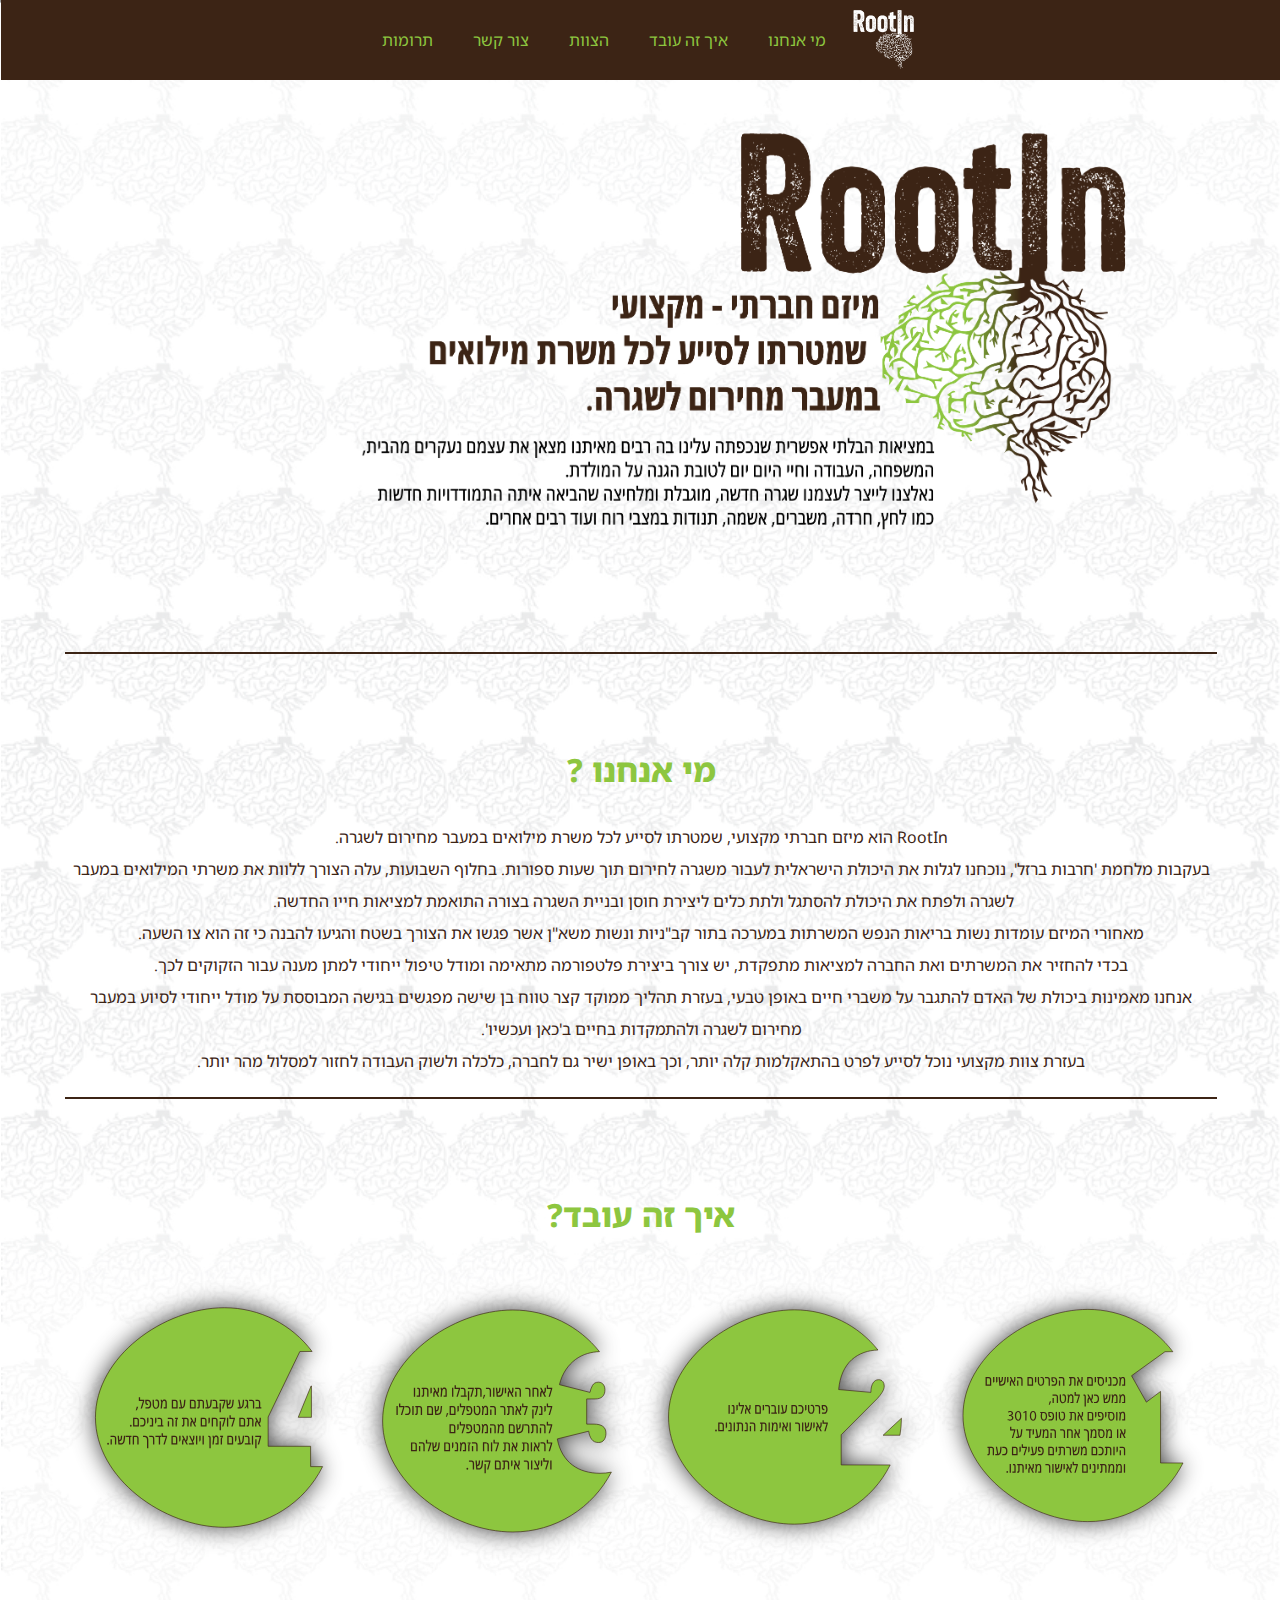
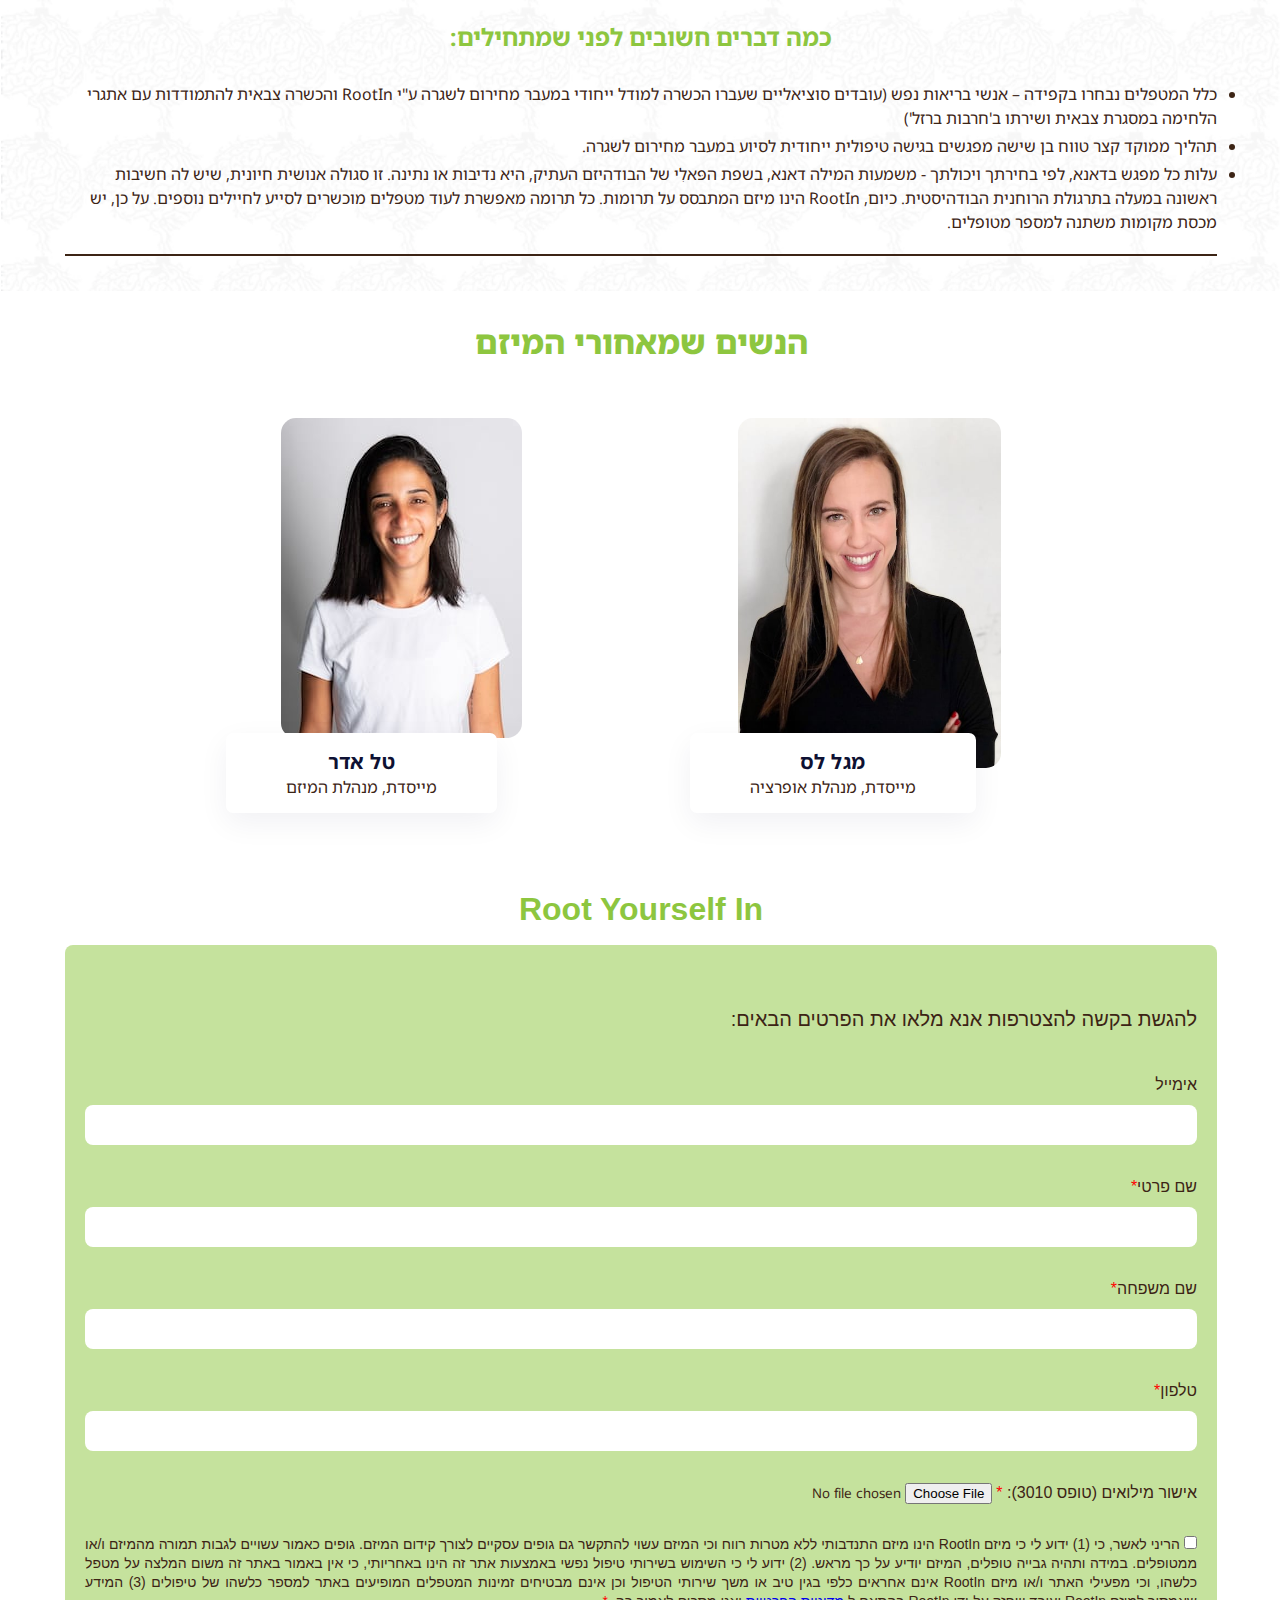
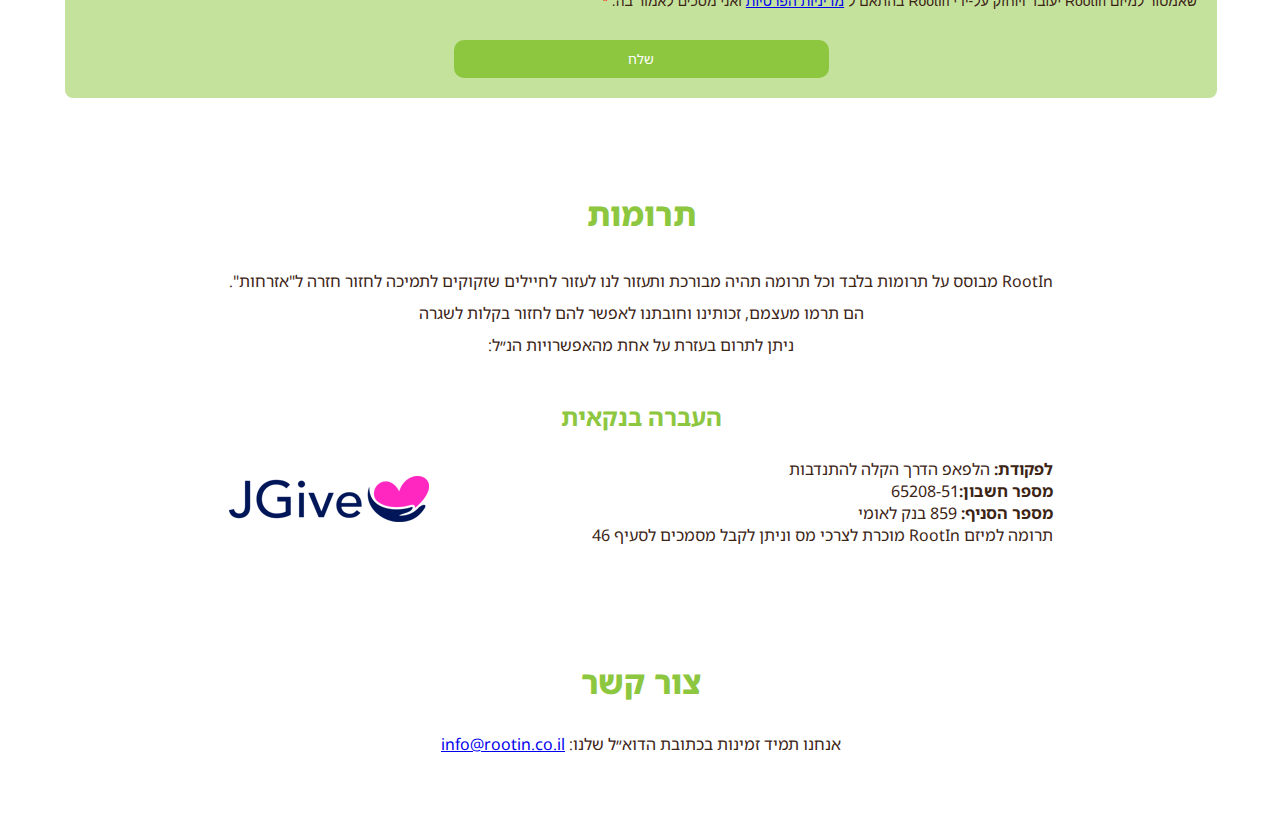
<file: www/index.html>
<!doctype html>
<html lang="en">

<head>
    <meta charset="utf-8">
    <meta name="description" content="RootIn">
    <meta name="viewport" content="width=device-width, initial-scale=1">
    <title>RootIn</title>
    <link rel="stylesheet" type="text/css" href="css/style.css">
    <link rel="icon" href="favico.png">
    <link rel="preconnect" href="https://fonts.googleapis.com">
    <link rel="preconnect" href="https://fonts.gstatic.com" crossorigin>
    <link href="https://fonts.googleapis.com/css2?family=Noto+Sans+Hebrew&display=swap" rel="stylesheet">
    <link rel="stylesheet" href="https://cdnjs.cloudflare.com/ajax/libs/font-awesome/4.7.0/css/font-awesome.min.css">
</head>

<body>
    <iframe name="hiddenFrame" class="iframe-hide"></iframe>
    <a id="home" data-hs-anchor="true"></a>
    <div class="container">
        <div class="navbar">
            <div class="container nav-container">
              <input class="checkbox" type="checkbox" name="" id="" />
              <div class="hamburger-lines">
                <span class="line line1"></span>
                <span class="line line2"></span>
                <span class="line line3"></span>
              </div>
              <div class="menu-items">
                <li><a href="#about-us">מי אנחנו</a></li>
                <li><a href="#how-it-works">איך זה עובד</a></li>
                <li><a href="#team">הצוות</a></li>
                <li><a href="#contact-us">צור קשר</a></li>
                <li><a href="#donations">תרומות</a></li>
              </div>
            </div>
          </div>
        <div class="header">
            <div>
                <a href="#home">
                    <img class="" src="images/logo/rootin_logo_white.png?width=75&height=75&name=rootin_logo_white.png"
                        alt="rootin logo" loading="lazy" width="75" height="75"
                        srcset="images/logo/rootin_logo_white.png?width=38&height=38&name=rootin_logo_white.png 38w, images/logo/rootin_logo_white.png?width=75&height=75&name=rootin_logo_white.png 75w, images/logo/rootin_logo_white.png?width=113&height=113&name=rootin_logo_white.png 113w, images/logo/rootin_logo_white.png?width=150&height=150&name=rootin_logo_white.png 150w, images/logo/rootin_logo_white.png?width=188&height=188&name=rootin_logo_white.png 188w, images/logo/rootin_logo_white.png?width=225&height=225&name=rootin_logo_white.png 225w"
                        sizes="(max-width: 75px) 100vw, 75px">
                </a>
            </div>
            <div class="menu">
                <nav>
                    <ul>
                        <li><a href="#about-us">מי אנחנו</a></li>
                        <li><a href="#how-it-works">איך זה עובד</a></li>
                        <li><a href="#team">הצוות</a></li>
                        <li><a href="#contact-us">צור קשר</a></li>
                        <li><a href="#donations">תרומות</a></li>
                    </ul>
                </nav>
            </div>
            
        </div>

        <div class="content main">
            <div class="our-background section-main separator">
                <p><img class="section-main-img" src="images/first_section.webp" loading="lazy" alt="logo_text"></p>
                <a id="about-us" data-hs-anchor="true"></a>
            </div>
            <div class="about-us separator">
                <span class="section-title">מי אנחנו ?</span>

                <div class="items">
                    <p>RootIn הוא מיזם חברתי מקצועי, שמטרתו לסייע לכל משרת מילואים במעבר מחירום
                        לשגרה.</p>
                    <p>בעקבות מלחמת 'חרבות ברזל', נוכחנו לגלות את היכולת הישראלית לעבור משגרה
                        לחירום תוך שעות ספורות. בחלוף השבועות, עלה הצורך ללוות את משרתי המילואים
                        במעבר לשגרה ולפתח את היכולת להסתגל ולתת כלים ליצירת חוסן ובניית השגרה בצורה
                        התואמת למציאות חייו החדשה.&nbsp;</p>
                    <p dir="rtl">מאחורי המיזם עומדות נשות בריאות הנפש המשרתות במערכה בתור קב"ניות
                        ונשות משא"ן אשר פגשו את הצורך בשטח והגיעו להבנה כי זה הוא צו השעה.</p>
                    <p dir="rtl">בכדי להחזיר את המשרתים ואת החברה למציאות מתפקדת, יש צורך ביצירת
                        פלטפורמה מתאימה ומודל טיפול ייחודי למתן מענה עבור הזקוקים לכך.</p>
                    <p>
                        אנחנו מאמינות ביכולת של האדם להתגבר על משברי חיים באופן טבעי, בעזרת תהליך ממוקד קצר טווח בן שישה מפגשים בגישה המבוססת על מודל ייחודי לסיוע במעבר מחירום לשגרה ולהתמקדות בחיים ב'כאן ועכשיו'.                        
                    </p>
                    <p dir="rtl">בעזרת צוות מקצועי נוכל לסייע לפרט בהתאקלמות קלה יותר, וכך באופן
                        ישיר גם לחברה, כלכלה ולשוק העבודה לחזור למסלול מהר יותר.</p>
                </div>
                <a id="how-it-works" data-hs-anchor="true"></a>
            </div>

            <div class="how-it-works separator">
                <span class="section-title">איך זה עובד?</span>

                <div class="how-image-container" id="how-it-works">
                    <p><img src="images/how-it-works-1.svg" width="0" loading="lazy" alt="How it works slide 1"></p>
                    <p><img src="images/how-it-works-2.svg" width="0" loading="lazy" alt="How it works slide 2"></p>
                    <p><img src="images/how-it-works-3.svg" width="0" loading="lazy" alt="How it works slide 3"></p>
                    <p><img src="images/how-it-works-4.svg" width="0" loading="lazy" alt="How it works slide 4"></p>
                </div>

                <div class="how-it-works">
                    <span class="section-title sub-title">כמה דברים חשובים לפני שמתחילים:</span>

                    <ul>
                        <li dir="rtl" style="text-align: right; line-height: 2;">
                            <p dir="rtl" style="text-align: right; line-height: 1.5;">כלל המטפלים נבחרו
                                בקפידה – אנשי בריאות נפש (עובדים סוציאליים שעברו הכשרה למודל ייחודי במעבר
                                מחירום לשגרה ע"י RootIn והכשרה צבאית להתמודדות עם אתגרי הלחימה במסגרת צבאית
                                ושירתו ב'חרבות ברזל')</p>
                        </li>
                        <li dir="rtl" style="text-align: right; line-height: 2;">
                            <p dir="rtl" style="text-align: right; line-height: 1.5;">תהליך ממוקד קצר טווח
                                בן שישה מפגשים בגישה טיפולית ייחודית לסיוע במעבר מחירום לשגרה.</p>
                        </li>
                        <li dir="rtl" style="line-height: 2; text-align: right;">
                            <p dir="rtl" style="text-align: right; line-height: 1.5;">עלות כל מפגש בדאנא,
                                לפי בחירתך ויכולתך - משמעות המילה דאנא, בשפת הפּאלִי של הבודהיזם העתיק, היא
                                נדיבות או נתינה. זו סגולה אנושית חיונית, שיש לה חשיבות ראשונה במעלה בתרגולת
                                הרוחנית הבודהיסטית.
                                כיום,<span>&nbsp;</span><span>RootIn</span><span>&nbsp;</span>הינו מיזם המתבסס
                                על תרומות. כל תרומה מאפשרת לעוד מטפלים מוכשרים לסייע לחיילים נוספים. על כן, יש
                                מכסת מקומות משתנה למספר מטופלים.</p>
                        </li>
                    </ul>
                    <a id="team" data-hs-anchor="true"></a>
                </div>
            </div>

            <div class="the-team">
                <span class="section-title">הנשים שמאחורי המיזם</span>

                <div class="the-team-container">
                    <div class="team-card-container">
                        <div class="team-card-image-content">
                            <img src="images/magal.jpg" alt="Magal" loading="lazy" width="100%">
                        </div>
                        <div class="team-card-label-content">
                            <div class="team-card-label-name">
                                מגל לס
                            </div>
                            <span class="team-card-label-position">
                                מייסדת, מנהלת אופרציה
                            </span>
                        </div>
                    </div>
                    <div class="team-card-container">
                        <div class="team-card-image-content">
                            <img src="images/tal.jpg" alt="Magal" loading="lazy" width="100%">
                        </div>
                        <div class="team-card-label-content">
                            <div class="team-card-label-name">
                                טל אדר </div>
                            <span class="team-card-label-position">
                                מייסדת, מנהלת המיזם
                            </span>
                        </div>
                    </div>
                </div>
                <a id="contact-us" data-hs-anchor="true"></a>
            </div>
            <div class="contact-us">
                <span class="section-title">Root Yourself In</span>
                <div class="contact-us-container">
                    <div class="contact-us-description">להגשת בקשה להצטרפות אנא מלאו את הפרטים הבאים:</div>
                    <form action="https://rootin.co.il/register" method="post"
                        enctype="multipart/form-data" target="hiddenFrame">
                        <!-- upload of a single file -->
                        <div class="contact-field-content">
                            <label>אימייל</label>
                            <div><input type="text" name="email" /></div>
                        </div>
                        <div class="contact-field-content required">
                            <label>שם פרטי</label>
                            <div><input type="text" name="name" required /></div>
                        </div>
                        <div class="contact-field-content required">
                            <label>שם משפחה</label>
                            <div><input type="text" name="surname" required /></div>
                        </div>
                        <div class="contact-field-content required">
                            <label>טלפון</label>
                            <div><input type="text" name="phone" required /></div>
                        </div>
                        <div class="contact-field-content required">
                            <label>אישור מילואים (טופס 3010): </label>
                            <input type="file" name="file" required />
                        </div>

                        <div class="terms contact-field-content required">
                            <input type="checkbox" name="privacyconsent" value="true" required>
                            <label>הריני לאשר, כי (1) ידוע לי כי
                                מיזם RootIn הינו מיזם התנדבותי ללא מטרות רווח וכי המיזם עשוי להתקשר גם גופים עסקיים
                                לצורך קידום המיזם. גופים כאמור עשויים לגבות תמורה מהמיזם ו/או ממטופלים. במידה ותהיה
                                גבייה טופלים, המיזם יודיע על כך מראש. (2) ידוע לי כי השימוש בשירותי טיפול נפשי באמצעות
                                אתר זה הינו באחריותי, כי אין באמור באתר זה משום המלצה על מטפל כלשהו, וכי מפעילי האתר
                                ו/או מיזם RootIn אינם אחראים כלפי בגין טיב או משך שירותי הטיפול וכן אינם מבטיחים זמינות
                                המטפלים המופיעים באתר למספר כלשהו של טיפולים (3) המידע שאמסור למיזם RootIn יעובד ויוחזק
                                על-ידי RootIn בהתאם ל
                                <a href="./files/RootIn-Privacy_Policy-PT.pdf" target="_blank" rel="noopener">מדיניות
                                    הפרטיות</a> ואני מסכים לאמור בה.
                            </label>
                        </div>

                        <div><input type="submit" value="שלח" /></div>
                        <p id="submit-message">הפרטים נקלטו בהצלחה! נחזור אליך ביום-יומיים הקרובים עם פרטים. 
                            בהזדמנות זו, תודה על שירות המילואים המשמעותי שלך!</p>
                    </form>
                    <div class="loader" id="loader"></div>
                    <a id="donations" data-hs-anchor="true"></a>
                </div>
            </div>
            <div class="content donations">
                <span class="section-title">תרומות</span>

                <div style="line-height: 2; text-align: center;">
                    <p>RootIn מבוסס על תרומות בלבד וכל תרומה תהיה מבורכת ותעזור לנו לעזור לחיילים
                        שזקוקים לתמיכה לחזור חזרה ל"אזרחות".<br>הם תרמו מעצמם, זכותינו וחובתנו לאפשר להם
                        לחזור בקלות לשגרה</p>
                    <p dir="rtl">ניתן לתרום בעזרת על אחת מהאפשרויות הנ״ל:</p>
                </div>
                <span class="section-title sub-title">העברה בנקאית</span>
                <div class="donations-bank">
                    <div class="bank-details">
                        <p dir="rtl"><strong>לפקודת:</strong> הלפאפ הדרך
                            הקלה להתנדבות<br><strong>מספר חשבון:</strong>65208-51<br><strong>מספר
                                הסניף:</strong> 859 בנק לאומי</p>
                        <p dir="rtl">תרומה למיזם RootIn
                            מוכרת לצרכי מס וניתן לקבל מסמכים לסעיף 46</p>
                    </div>

                    <div class="logo-jgive">
                        <a href="https://www.jgive.com/new/he/ils/donation-targets/121296/about" target="_parent">
                            <img src="images/jgive.webp" alt="Jgive" title="Jgive"
                                srcset="images/jgive.webp?width=100&height=24&name=jgive.webp 100w,images/jgive.webp?width=200&height=47&name=jgive.webp 200w, images/jgive.webp?width=300&height=71&name=jgive.webp 300w, images/jgive.webp?width=400&height=94&name=jgive.webp 400w, images/jgive.webp?width=500&height=118&name=jgive.webp 500w, images/jgive.webp?width=600&height=141&name=jgive.webp 600w"
                                sizes="(max-width: 200px) 100vw, 200px">
                        </a>
                    </div>
                </div>
            </div>

            <div class="content contact">
                <span class="section-title">צור קשר</span>

                <div>אנחנו תמיד זמינות בכתובת הדוא״ל שלנו:
                    <a href="mailto://info@rootin.co.il" rel="noopener">info@rootin.co.il</a>
                </div>
            </div>
        </div>
</html>

<script type="text/javascript" src="js/index.js"></script>
</file>
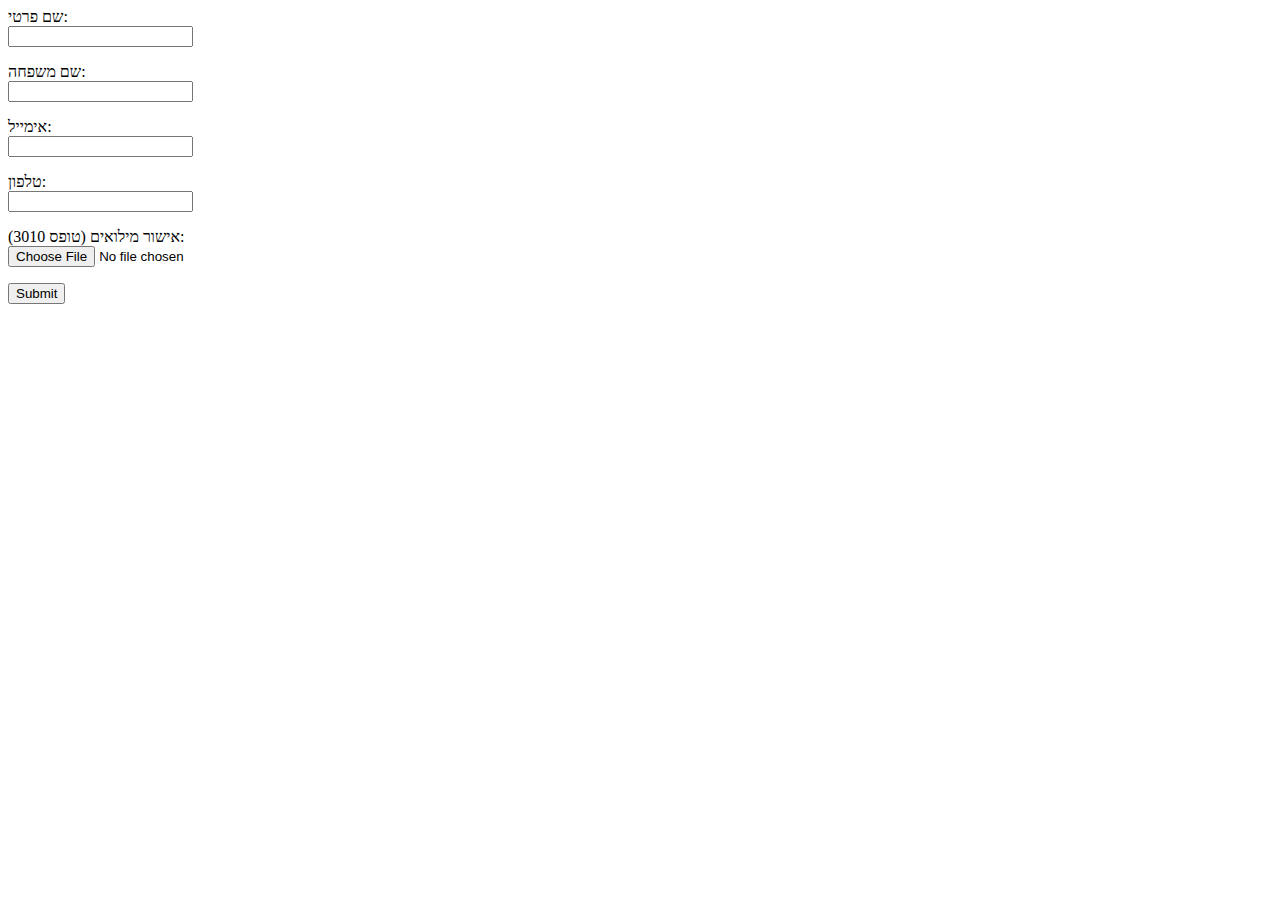
<file: internal/www/index.html>
<html>
<body>
<form action="https://server-uhrp6x47qq-zf.a.run.app/register" method="post" enctype="multipart/form-data">
    <!-- upload of a single file -->
    <p>
        <label>שם פרטי: </label><br/>
        <input type="text" name="name"/>
    </p>
    <p>
        <label>שם משפחה: </label><br/>
        <input type="text" name="surname"/>
    </p>
    <p>
        <label>אימייל: </label><br/>
        <input type="text" name="email"/>
    </p>
    <p>
        <label>טלפון: </label><br/>
        <input type="text" name="phone"/>
    </p>
    <p>
        <label>אישור מילואים (טופס 3010): </label><br/>
        <input type="file" name="file"/>
    </p>

    <p>
        <input type="submit"/>
    </p>
</form>
</body>
</html>
</file>
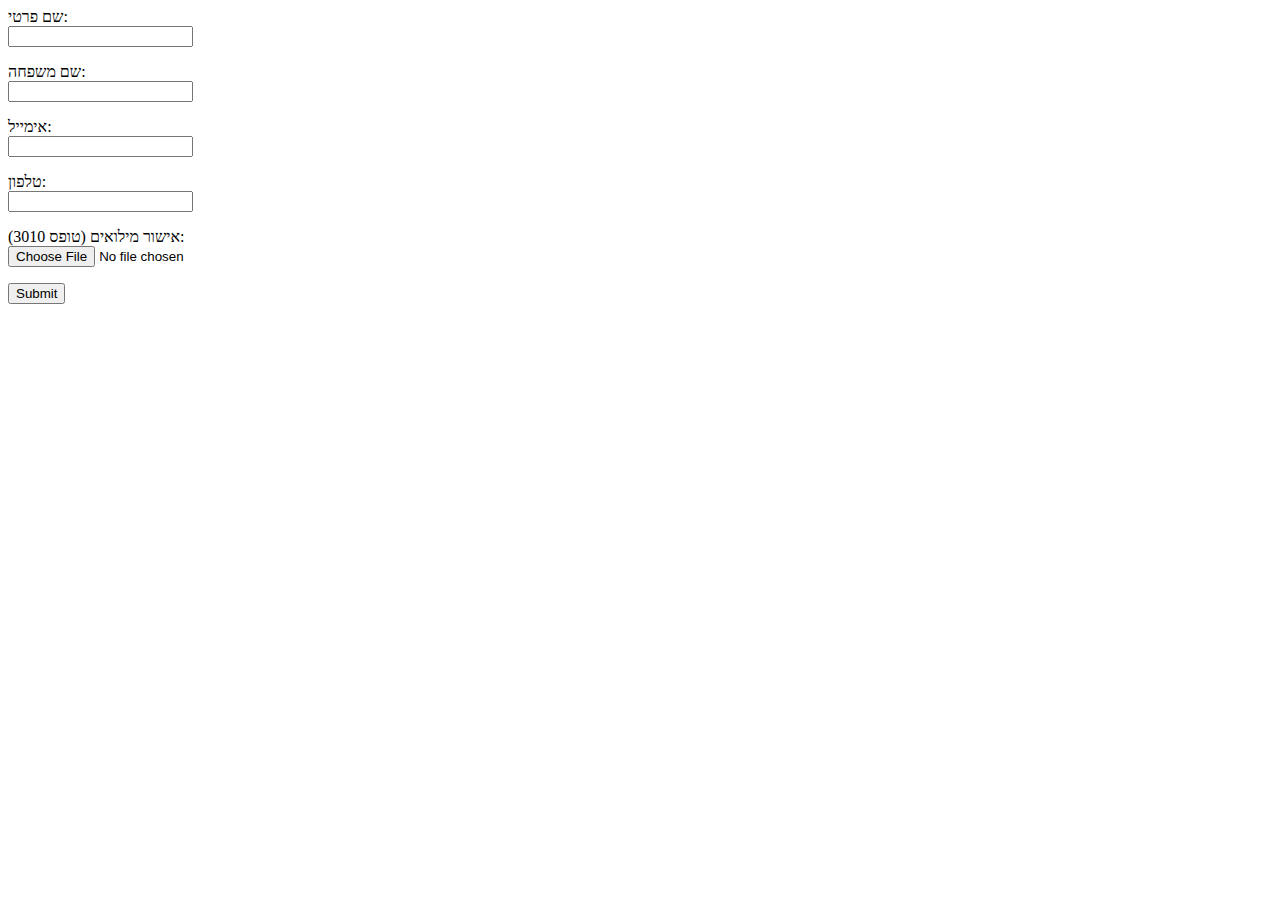
<file: www/index copy.html>
<html>
<body>
<form action="https://server-uhrp6x47qq-zf.a.run.app/register" method="post" enctype="multipart/form-data">
    <!-- upload of a single file -->
    <div>
        <label>שם פרטי: </label><br/>
        <input type="text" name="name"/>
    </div>
    <p>
        <label>שם משפחה: </label><br/>
        <input type="text" name="surname"/>
    </p>
    <p>
        <label>אימייל: </label><br/>
        <input type="text" name="email"/>
    </p>
    <p>
        <label>טלפון: </label><br/>
        <input type="text" name="phone"/>
    </p>
    <p>
        <label>אישור מילואים (טופס 3010): </label><br/>
        <input type="file" name="file"/>
    </p>

    <p>
        <input type="submit"/>
    </p>
</form>
</body>
</html>
</file>
<file: www/css/style.css>
* {
    margin: 0;
    padding: 0;
    box-sizing: border-box;
}

html {
    width: 100%;
    height: 100%;
}

body {
    direction: rtl;
    background-image: url('../images/background.png');
    background-size: cover !important;
    background-position: center center !important;
    background-repeat: no-repeat !important;
    background-attachment:fixed;
    text-align: right;
    margin: 0;
}

div,
span,
p,
input {
    font-family: 'Noto Sans Hebrew', sans-serif;
    font-weight: 400;
    color: #3c2415;
}


.header {
    position: fixed;
    width: 100%;
    z-index: 1000;
    display: flex;
    justify-content: center;
    align-items: center;
    background: #3c2415;
}

.separator {
    border-bottom: 2px solid;
    margin-bottom: 50px;
    padding-bottom: 20px;
}

.menu {
    line-height: 45px;
}

.menu ul {
    display: flex;
    list-style: none;
}

.menu li a {
    text-decoration: none;
    color: #8dc63f;
    margin: 0 20px;
}

.content,
.about-us,
.how-it-works {
    display: flex;
    flex-direction: column;
    align-items: center;
}

.content.main {
    padding: 5%;
}

.section-title {
    font-weight: 800;

}

.section-title {
    margin: 30px 0 15px 0;
    text-decoration: none;
    color: #8dc63f;
    font-size: 32px;
    line-height: 72px;
}

.section-title.sub-title {
    font-weight: bold;
    font-size: 24px;
    line-height: 52px;
}

.section-main-img {
    height: auto;
    max-width: 80%;
}

.about-us .items {
    line-height: 2;
    text-align: center;
}

@media (max-width: 600px) {
    body {
        background-image: none;
    }
    .menu {
        display: none;
    }
    .section-title.sub-title {
        font-size: 22px;
    }
    .section-main-img {
        max-width: 390px;
        margin-top: 40px;
    }
    .how-image-container,
    .the-team-container,
    .donations-bank {
        flex-direction: column;
    }

    .team-card-container {
        margin-bottom: 70px;
    }

    .team-card-label-content {
        max-width: 150px;
    }
    
    .donations-bank .logo-jgive img {
        width: 150px;
        margin-top: 50px;
    }
    .donations-bank .bank-details p:last-child, .contact > div {
        font-size: 12px;
    }
    .navbar {
        display: block !important;
    }
}


.how-image-container {
    display: flex;
}

.how-image-container img {
    width: 300px;
    height: auto;
    max-width: 100%;
}

.how-image-container img:hover {
    transform: scale(1.2);

}

.the-team {
    margin-bottom: 50px;
    width: 100%;
    text-align: center;
}

.team-card-container {
    position: relative;
}

.the-team-container {
    display: flex;
    justify-content: space-evenly;
    margin-top: 40px;
}

.team-card-container .team-card-image-content img {
    max-width: 264px;
    max-height: 350px;
    border-radius: 15px;
}


.team-card-label-content {
    position: absolute;
    bottom: -40px;
    right: 25px;
    text-wrap: nowrap;
    box-shadow: 0px 10px 30px 0px rgba(1, 11, 60, 6%);
    text-align: center;
    background-color: rgba(255, 255, 255, 100%);
    padding: 15px 60px;
    border-radius: 7px
}

.team-card-label-content:hover {
    background: #8dc63f;
}

.team-card-label-content:hover .team-card-label-name,
.team-card-label-content:hover .team-card-label-position {
    color: #FFFFFF;
}

.team-card-label-name {
    color: #0E1133;
    font-weight: 700;
    font-size: 20px;
    letter-spacing: 0.5px;
    line-height: 28px;
    text-transform: capitalize;
}

.contact-us {
    width: 100%;
    text-align: center;
    margin: 50px 0;
}

.contact-us .section-title {
    font-family: 'Avenir Next', sans-serif;
}

.contact-us-container {
    padding: 20px;
    background-color: rgba(141, 198, 63, 51%);
    border-radius: 8px;
    display: flex;
    justify-content: space-evenly;
    flex-direction: column;
    position: relative;
}

.contact-field-content {
    text-align: justify;
    margin-bottom: 30px;
}

.contact-us-description {
    font-family: Lato, sans-serif;
    font-weight: 400;
    font-size: 20px;
    line-height: 28px;
    text-align: start;
    margin: 40px 0;
}

.contact-field-content.required>label::after {
    content: "*";
    color: rgb(255, 0, 0);
}

.contact-field-content>label {
    font-family: Lato, sans-serif;
    font-style: normal;
    font-weight: 400;
}

.contact-field-content input[type=text] {
    width: 100%;
    height: 40px;
    border-radius: 8px;
    border: none;
    margin-top: 10px;
}

input[type=submit] {
    max-width: 375px;
    width: 100%;
    border: 2px solid #8dc63f;
    font-weight: 400;
    text-decoration: none;
    background: #8dc63f;
    color: #ffffff;
    padding: 8px;
    border-radius: 10px;
}

input[type=submit]:hover {
    border: 2px solid #1239ff;
    background: #1239ff;
    cursor: pointer;
}

.terms {
    font-size: 14px;
}

#submit-message {
    display: none;
}

.show {
    display: block !important;
}

#thank-you-message.show {
    display: block;
}

.donations-bank {
    display: flex;
    width: 100%;
    justify-content: space-between;
    align-items: center;
}

.donation .logo-jgive {
    width: 200px;
    height: 47px;
}

.contact {
    margin-top: 70px;
}

.iframe-hide {
    position: absolute;
    top: -1px;
    left: -1px;
    width: 1px;
    height: 1px;
}

.loader {
    border: 16px solid #f3f3f3;
    border-top: 16px solid black;
    border-radius: 50%;
    width: 80px;
    height: 80px;
    animation: spin 1s linear infinite;
    position: absolute;
    top: 50%;
    left: 50%;
    margin-top: -40px;
    margin-left: -40px;
    display: none; 
}

@keyframes spin {
    0% { transform: rotate(0deg); }
    100% { transform: rotate(360deg); }
}

@import url("https://fonts.googleapis.com/css2?family=Poppins:ital,wght@0,100;0,200;0,300;0,400;0,500;0,600;0,700;0,800;0,900;1,100;1,200;1,300;1,400;1,500;1,600;1,700;1,800;1,900&display=swap");

.navbar {
    overflow: hidden;
    background-color: #3c2415;
    height: 50px;
    width: 50px;
    top: 13px;
    right: 0;
    z-index: 9000;
    position: fixed;
    display: none;
    display: flex;
}

.nav-container {
  display: flex;
  justify-content: space-between;
  align-items: center;
  height: 62px;
}

.navbar .menu-items {
    display: none;
    position: fixed;
    background-color: #3c2415;
    width: 150px;
}

.navbar .nav-container li {
  list-style: none;
}

.navbar .nav-container a {
  text-decoration: none;
  color: #8dc63f;
  font-weight: 500;
  font-size: 1.2rem;
  padding: 0.7rem;
}

.navbar .nav-container a:hover{
    font-weight: bolder;
}

.nav-container {
  display: block;
  position: relative;
  height: 60px;
}

.nav-container .checkbox {
  position: absolute;
  display: block;
  height: 32px;
  width: 32px;
  top: 20px;
  left: 20px;
  z-index: 5;
  opacity: 0;
  cursor: pointer;
}

.nav-container .hamburger-lines {
  display: block;
  height: 20px;
  width: 24px;
  position: absolute;
  top: 17px;
  left: 20px;
  z-index: 2;
  display: flex;
  flex-direction: column;
  justify-content: space-between;
}

.nav-container .hamburger-lines .line {
  display: block;
  height: 4px;
  width: 100%;
  border-radius: 10px;
  background: #0e2431;
}

.nav-container .hamburger-lines .line1 {
  transform-origin: 0% 0%;
  transition: transform 0.4s ease-in-out;
  background-color: white;
  margin-right: 8px;
}

.nav-container .hamburger-lines .line2 {
  transition: transform 0.2s ease-in-out;
  background-color: white;
  margin-right: 8px;
}

.nav-container .hamburger-lines .line3 {
  transform-origin: 0% 100%;
  transition: transform 0.4s ease-in-out;
  background-color: white;
  margin-right: 8px;
}

.navbar .menu-items {
    display: flex;
    flex-direction: column;
    position: fixed;
    background-color: #3c2415;
    width: 150px;
    transform: translateY(-100%);
    transition: transform 0.5s ease-in-out;
    text-align: center;
    right: -1px;
}

.navbar .menu-items li {
  margin-bottom: 1.2rem;
  font-size: 1.5rem;
  font-weight: 500;
}

.nav-container input[type="checkbox"]:checked ~ .menu-items {
  transform: translateY(50px);
}

.nav-container input[type="checkbox"]:checked ~ .hamburger-lines .line1 {
  transform: rotate(45deg);
}

.nav-container input[type="checkbox"]:checked ~ .hamburger-lines .line2 {
  transform: scaleY(0);
}

.nav-container input[type="checkbox"]:checked ~ .hamburger-lines .line3 {
  transform: rotate(-45deg);
}

.nav-container input[type="checkbox"]:checked ~ .logo{
  display: none;
}

:target:before {
    content:"";
    display:block;
    height:20px; 
    margin:-20px 0 0;
}
</file>
